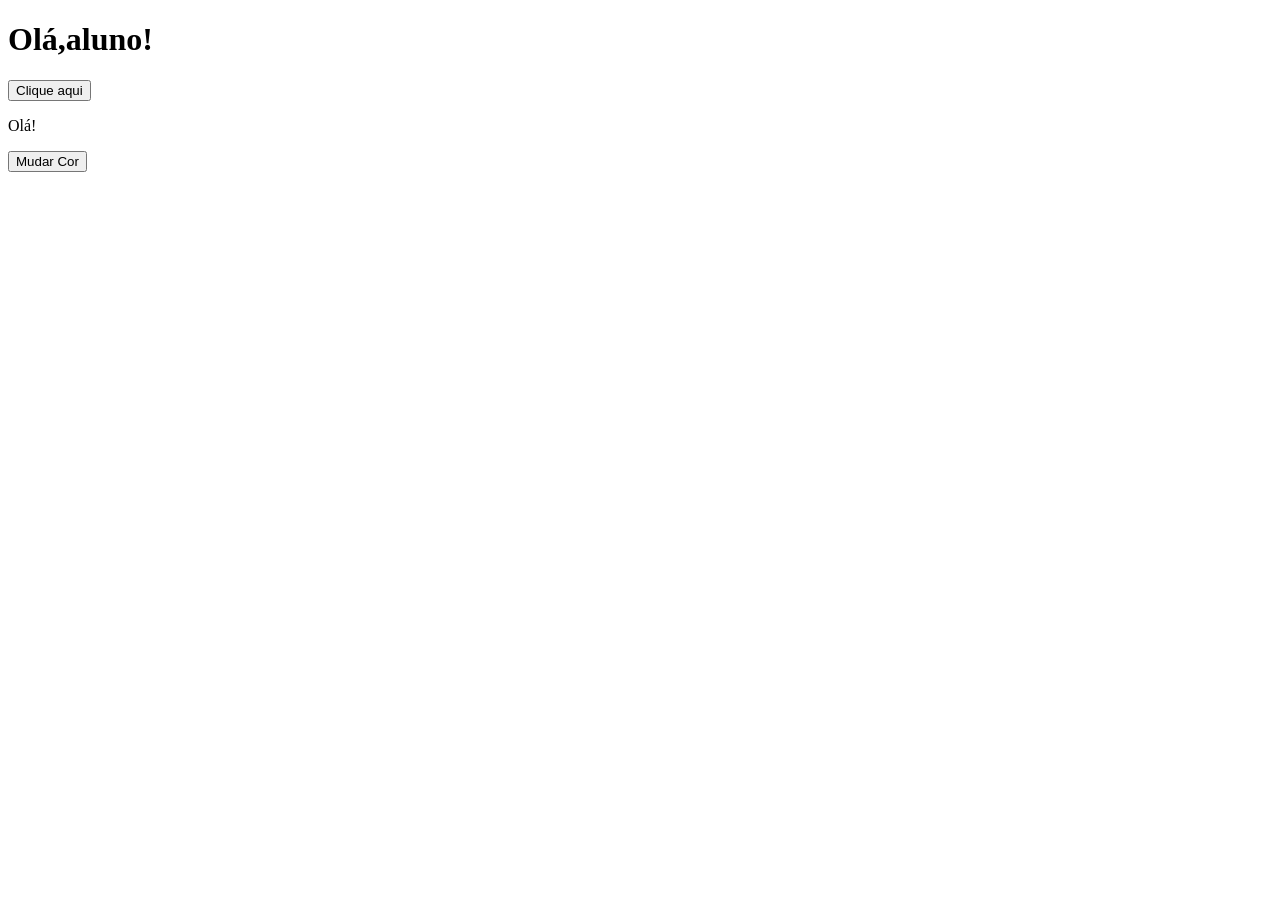
<file: uc dom 1709/index.html>
<!DOCTYPE html>
<html lang="en">
<head>
    <meta charset="UTF-8">
    <meta name="viewport" content="width=device-width, initial-scale=1.0">

    <title>Entendendo DOM</title>
</head>
<body>
    <h1 id="titulo">Olá,aluno!</h1>

    <button onclick="mudarTexto()">Clique aqui</button>

<script src="script.js"></script>

<p id="mensagem">Olá!</p>

<button onclick="mudarCor()">Mudar Cor</button>




</body>
</html>
</file>
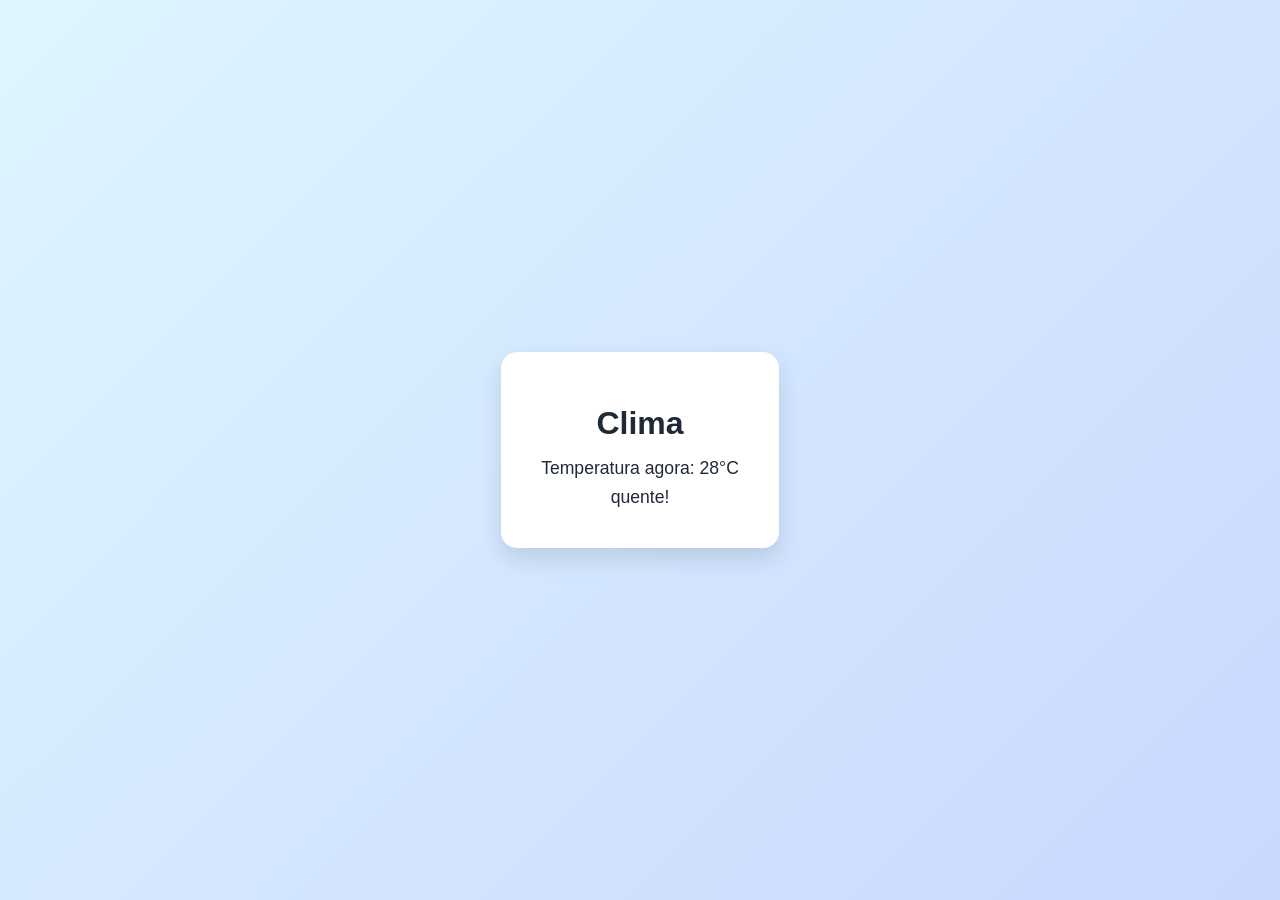
<file: projetos grande/temperatura.html>
<!DOCTYPE html>
<html lang="pt-BR">
<head>
    <meta charset="UTF-8">
    <meta name="viewport" content="width=device-width, initial-scale=1.0">
    <title>Clima</title>
    <link rel="stylesheet" href="temperatura.css">
</head>
<body>
    <main class="container">
        <h1 id="titulo">Clima</h1>
        <p id="temperatura"></p>
        <p id="mensagem"></p>
    </main>

    <script src="temperatura.js"></script>
</body>
</html>
</file>
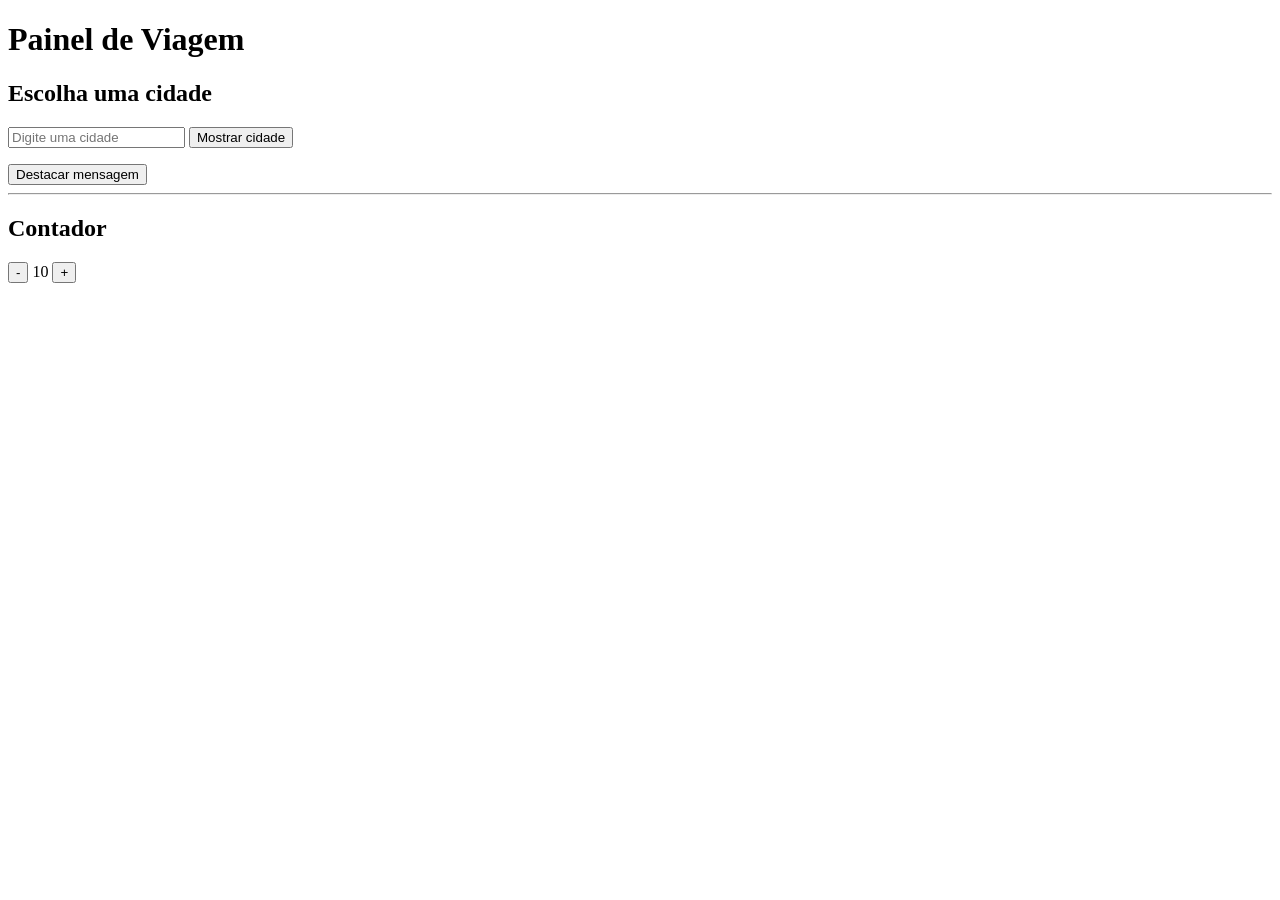
<file: uc dom 1709/pratica2.html>
<!DOCTYPE html>
<html lang="pt-BR">
<head>
    <meta charset="UTF-8">
    <title>Painel de Viagem</title>
</head>

<body>

    <h1 id="titulo">Painel de Viagem</h1>

    <h2>Escolha uma cidade</h2>

    <input type="text" id="cidade" placeholder="Digite uma cidade">

    <button onclick="mostrarCidade()">
        Mostrar cidade
    </button>

    <p id="mensagem"></p>

    <button onclick="destacarMensagem()">
        Destacar mensagem
    </button>

    <hr>

    <h2>Contador</h2>

    <button onclick="diminuir()">-</button>

    <span id="contador">10</span>

    <button onclick="aumentar()">+</button>

<script src="pratica2.js"></script>
</body>
</html>
</file>
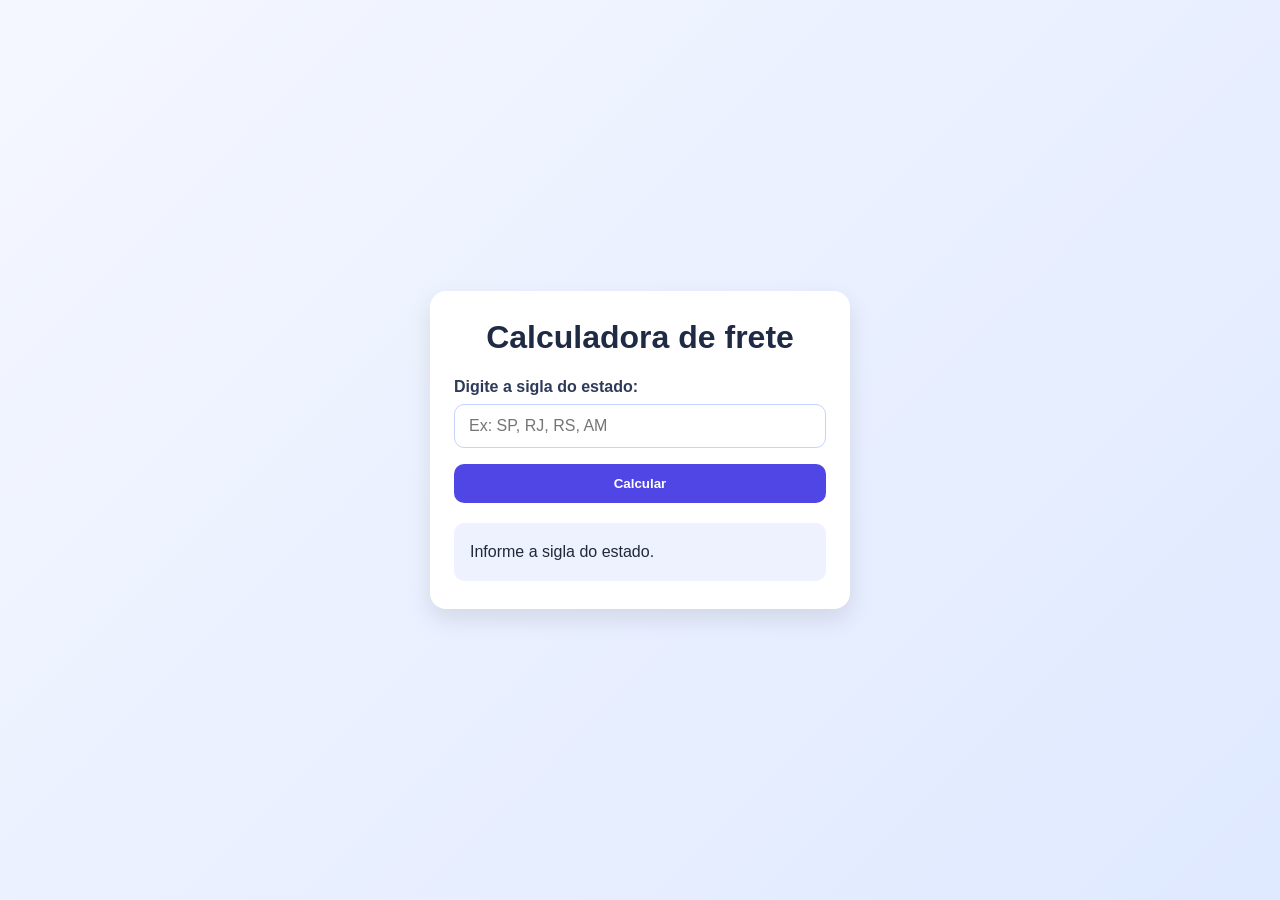
<file: uc- 15 java script/switccase.html>
<!DOCTYPE html>
<html lang="pt-BR">
  <head>
    <meta charset="UTF-8" />
    <meta name="viewport" content="width=device-width, initial-scale=1.0" />
    <title>Calculadora de Frete</title>
    <link rel="stylesheet" href="switcase.css" />
  </head>
  <body>
    <main class="container">
      <h1>Calculadora de frete</h1>

      <label for="estado">Digite a sigla do estado:</label>
      <input id="estado" type="text" placeholder="Ex: SP, RJ, RS, AM" maxlength="2" />
      <button id="calcular" type="button">Calcular</button>

      <div id="resultado" class="resultado">
        Informe a sigla do estado.
      </div>
    </main>

    <script src="swittccase.js"></script>
  </body>
</html>
</file>
<file: projetos grande/temperatura.css>
* {
    box-sizing: border-box;
}

body {
    margin: 0;
    min-height: 100vh;
    display: flex;
    align-items: center;
    justify-content: center;
    background: linear-gradient(135deg, #dff6ff, #c9d8ff);
    font-family: Arial, sans-serif;
    color: #1f2937;
}

.container {
    background: #ffffff;
    border-radius: 16px;
    padding: 32px 40px;
    box-shadow: 0 10px 25px rgba(0, 0, 0, 0.12);
    text-align: center;
}

#titulo {
    margin-bottom: 16px;
    font-size: 2rem;
}

#temperatura,
#mensagem {
    font-size: 1.1rem;
    margin: 8px 0;
}
</file>
<file: uc- 15 java script/switcase.css>
* {
  box-sizing: border-box;
  font-family: Arial, sans-serif;
}

body {
  margin: 0;
  min-height: 100vh;
  display: flex;
  align-items: center;
  justify-content: center;
  background: linear-gradient(135deg, #f5f7ff, #dfe9ff);
}

.container {
  width: min(420px, 90vw);
  background: #fff;
  padding: 28px 24px;
  border-radius: 16px;
  box-shadow: 0 10px 25px rgba(0, 0, 0, 0.1);
}

h1 {
  margin-top: 0;
  text-align: center;
  color: #1f2a44;
}

label {
  display: block;
  margin-bottom: 8px;
  font-weight: 600;
  color: #2d3a59;
}

input {
  width: 100%;
  padding: 12px 14px;
  border: 1px solid #c7d2fe;
  border-radius: 10px;
  font-size: 16px;
  margin-bottom: 16px;
}

button {
  width: 100%;
  padding: 12px;
  border: none;
  border-radius: 10px;
  background: #4f46e5;
  color: white;
  font-weight: 700;
  cursor: pointer;
}

button:hover {
  background: #4338ca;
}

.resultado {
  margin-top: 20px;
  background: #eef2ff;
  padding: 16px;
  border-radius: 10px;
  color: #1f2937;
  line-height: 1.6;
}
</file>
